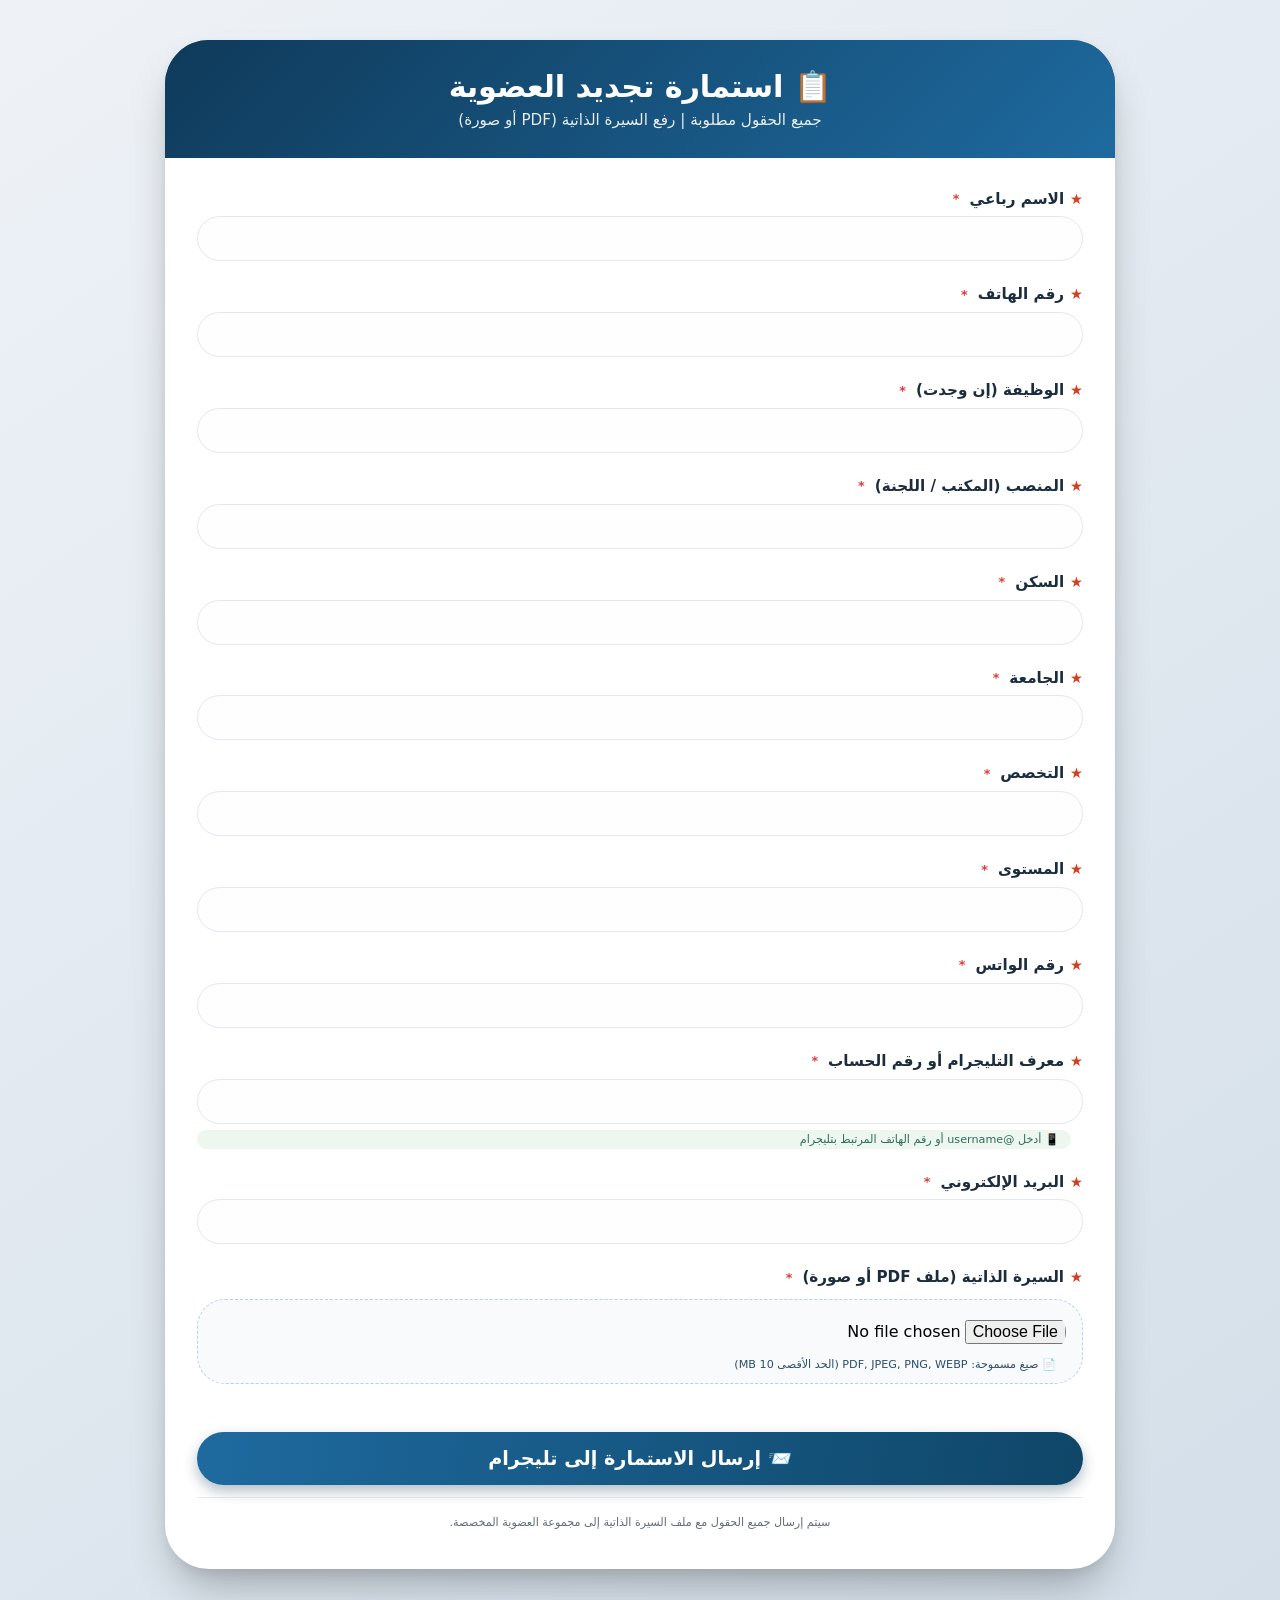
<file: index.html>
<!DOCTYPE html>
<html lang="ar" dir="rtl">
<head>
    <meta charset="UTF-8">
    <meta name="viewport" content="width=device-width, initial-scale=1.0, user-scalable=yes">
    <title>استمارة تجديد العضوية | إرسال إلى تليجرام</title>
    <link rel="stylesheet" href="style.css">
</head>
<body>

    <div class="form-container">
        <div class="form-header">
            <h1>📋 استمارة تجديد العضوية</h1>
            <p>جميع الحقول مطلوبة | رفع السيرة الذاتية (PDF أو صورة)</p>
        </div>
        <div class="form-body">
            <form id="membershipForm" enctype="multipart/form-data">
                <!-- 1. الاسم رباعي -->
                <div class="field-group">
                    <label>الاسم رباعي <span class="required-star">*</span></label>
                    <input type="text" id="fullName" required>
                </div>

                <!-- 2. رقم الهاتف -->
                <div class="field-group">
                    <label>رقم الهاتف <span class="required-star">*</span></label>
                    <input type="tel" id="phone" required>
                </div>

                <!-- 3. الوظيفة (إن وجدت) -->
                <div class="field-group">
                    <label>الوظيفة (إن وجدت) <span class="required-star">*</span></label>
                    <input type="text" id="job" required>
                </div>

                <!-- 4. المنصب (المكتب / اللجنة) -->
                <div class="field-group">
                    <label>المنصب (المكتب / اللجنة) <span class="required-star">*</span></label>
                    <input type="text" id="position" required>
                </div>

                <!-- 5. السكن -->
                <div class="field-group">
                    <label>السكن <span class="required-star">*</span></label>
                    <input type="text" id="residence" required>
                </div>

                <!-- 6. الجامعة -->
                <div class="field-group">
                    <label>الجامعة <span class="required-star">*</span></label>
                    <input type="text" id="university" required>
                </div>

                <!-- 7. التخصص -->
                <div class="field-group">
                    <label>التخصص <span class="required-star">*</span></label>
                    <input type="text" id="major" required>
                </div>

                <!-- 8. المستوى -->
                <div class="field-group">
                    <label>المستوى <span class="required-star">*</span></label>
                    <input type="text" id="level" required>
                </div>

                <!-- 9. رقم الواتس -->
                <div class="field-group">
                    <label>رقم الواتس <span class="required-star">*</span></label>
                    <input type="tel" id="whatsapp" required>
                </div>

                <!-- 10. معرف التليجرام -->
                <div class="field-group">
                    <label>معرف التليجرام أو رقم الحساب <span class="required-star">*</span></label>
                    <input type="text" id="telegramIdentifier" required>
                    <div class="hint-text">📱 أدخل @username أو رقم الهاتف المرتبط بتليجرام</div>
                </div>

                <!-- 11. الايميل -->
                <div class="field-group">
                    <label>البريد الإلكتروني <span class="required-star">*</span></label>
                    <input type="email" id="email" required>
                </div>

                <!-- 12. السيرة الذاتية (ملف) -->
                <div class="field-group">
                    <label>السيرة الذاتية (ملف PDF أو صورة) <span class="required-star">*</span></label>
                    <div class="file-area">
                        <input type="file" id="cvFile" accept=".pdf,image/jpeg,image/png,image/jpg,image/webp" required>
                        <div class="file-note">📄 صيغ مسموحة: PDF, JPEG, PNG, WEBP (الحد الأقصى 10 MB)</div>
                    </div>
                </div>

                <button type="submit" id="submitBtn">📨 إرسال الاستمارة إلى تليجرام</button>
                <div id="statusMessage" class="status-message"></div>
            </form>
            <div class="footer-note">
                سيتم إرسال جميع الحقول مع ملف السيرة الذاتية إلى مجموعة العضوية المخصصة.
            </div>
        </div>
    </div>

    <script src="config.js"></script>
    <script src="utils.js"></script>
    <script src="renewal.js"></script>
</body>
</html>
</file>
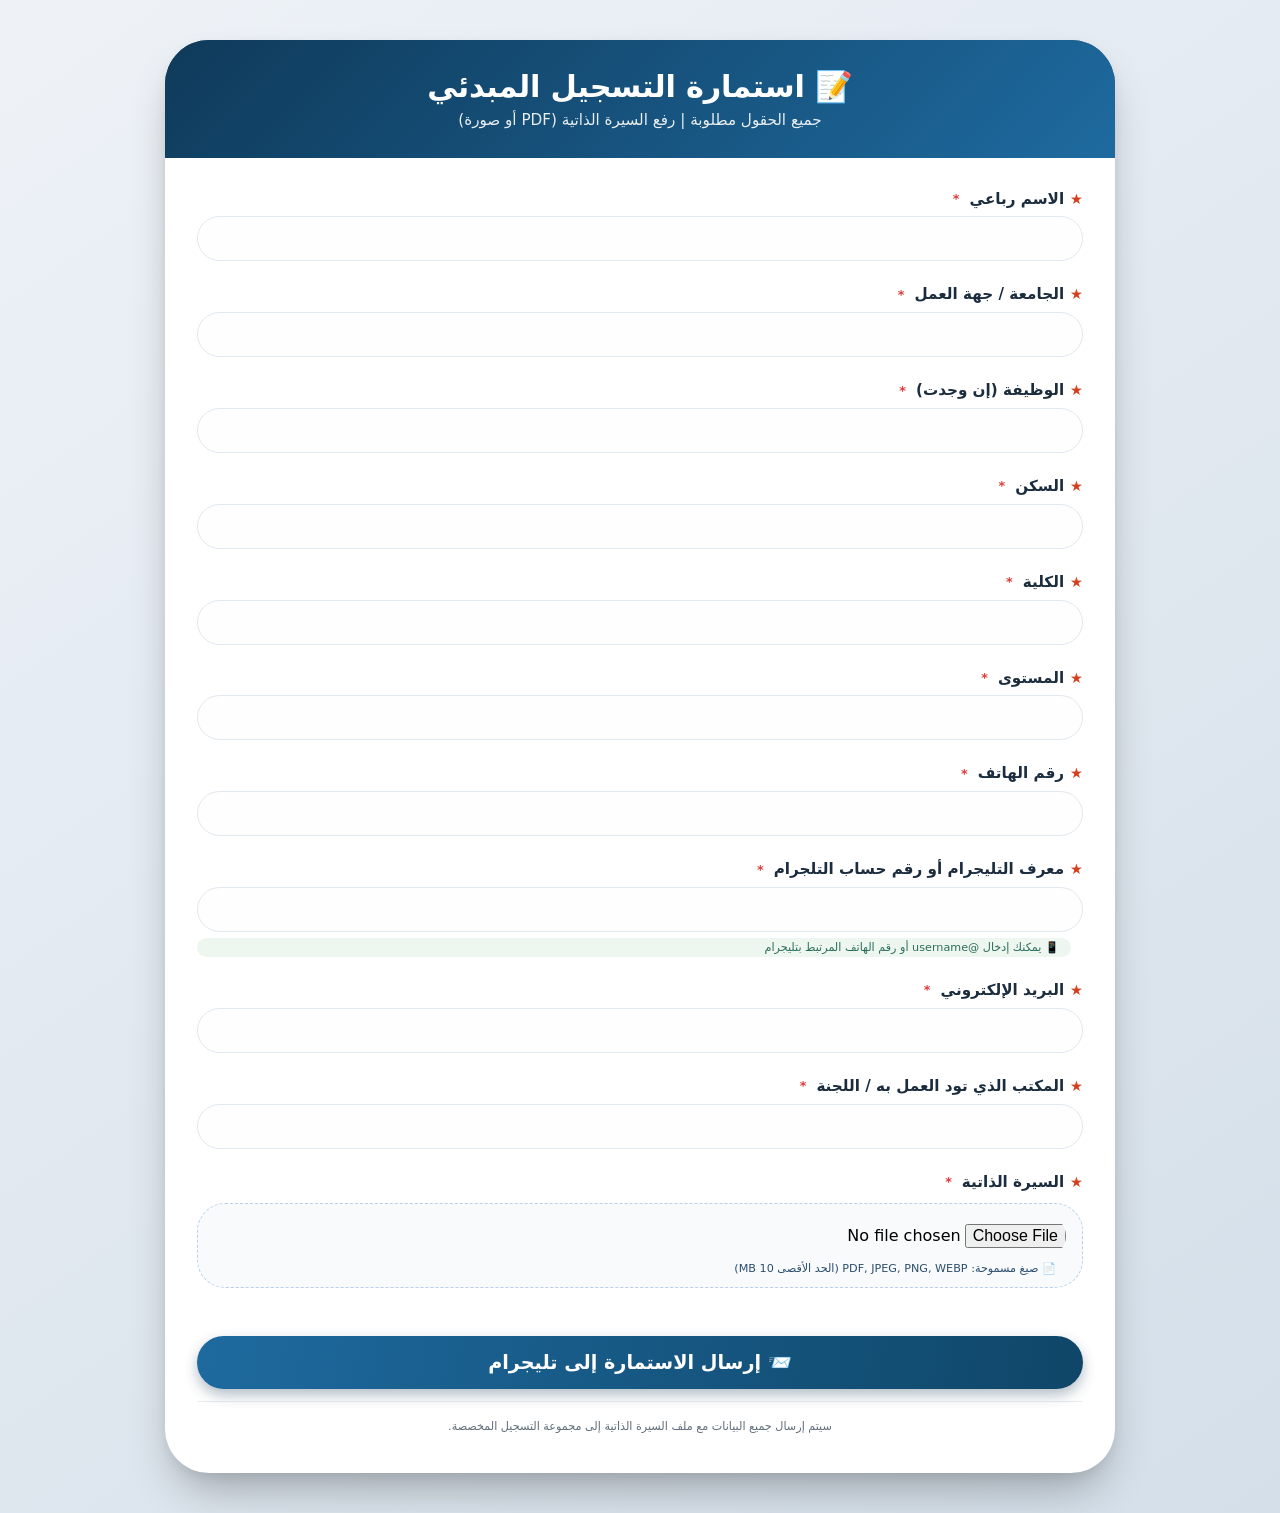
<file: index2.html>
<!DOCTYPE html>
<html lang="ar" dir="rtl">
<head>
    <meta charset="UTF-8">
    <meta name="viewport" content="width=device-width, initial-scale=1.0, user-scalable=yes">
    <title>استمارة التسجيل المبدئي | إرسال إلى تليجرام</title>
    <link rel="stylesheet" href="style.css">
</head>
<body>

    <div class="form-container">
        <div class="form-header">
            <h1>📝 استمارة التسجيل المبدئي</h1>
            <p>جميع الحقول مطلوبة | رفع السيرة الذاتية (PDF أو صورة)</p>
        </div>
        <div class="form-body">
            <form id="registrationForm" enctype="multipart/form-data">
                <!-- الاسم رباعي -->
                <div class="field-group">
                    <label>الاسم رباعي <span class="required-star">*</span></label>
                    <input type="text" id="fullName" required>
                </div>

                <!-- الجامعة / جهة العمل -->
                <div class="field-group">
                    <label>الجامعة / جهة العمل <span class="required-star">*</span></label>
                    <input type="text" id="universityWork" required>
                </div>

                <!-- الوظيفة إن وجدت -->
                <div class="field-group">
                    <label>الوظيفة (إن وجدت) <span class="required-star">*</span></label>
                    <input type="text" id="job" required>
                </div>

                <!-- السكن -->
                <div class="field-group">
                    <label>السكن <span class="required-star">*</span></label>
                    <input type="text" id="residence" required>
                </div>

                <!-- الكلية -->
                <div class="field-group">
                    <label>الكلية <span class="required-star">*</span></label>
                    <input type="text" id="college" required>
                </div>

                <!-- المستوى -->
                <div class="field-group">
                    <label>المستوى <span class="required-star">*</span></label>
                    <input type="text" id="level" required>
                </div>

                <!-- رقم الهاتف الشخصي -->
                <div class="field-group">
                    <label>رقم الهاتف <span class="required-star">*</span></label>
                    <input type="tel" id="phone" required>
                </div>

                <!-- معرف التليجرام أو رقم حساب التلجرام -->
                <div class="field-group">
                    <label>معرف التليجرام أو رقم حساب التلجرام <span class="required-star">*</span></label>
                    <input type="text" id="telegramIdentifier" required>
                    <div class="hint-text">📱 يمكنك إدخال @username أو رقم الهاتف المرتبط بتليجرام</div>
                </div>

                <!-- الايميل -->
                <div class="field-group">
                    <label>البريد الإلكتروني <span class="required-star">*</span></label>
                    <input type="email" id="email" required>
                </div>

                <!-- المكتب الذي تود العمل به / اللجنة -->
                <div class="field-group">
                    <label>المكتب الذي تود العمل به / اللجنة <span class="required-star">*</span></label>
                    <input type="text" id="desiredOffice" required>
                </div>

                <!-- السيرة الذاتية (ملف) -->
                <div class="field-group">
                    <label>السيرة الذاتية <span class="required-star">*</span></label>
                    <div class="file-area">
                        <input type="file" id="cvFile" accept=".pdf,image/jpeg,image/png,image/jpg,image/webp" required>
                        <div class="file-note">📄 صيغ مسموحة: PDF, JPEG, PNG, WEBP (الحد الأقصى 10 MB)</div>
                    </div>
                </div>

                <button type="submit" id="submitBtn">📨 إرسال الاستمارة إلى تليجرام</button>
                <div id="statusMessage" class="status-message"></div>
            </form>
            <div class="footer-note">
                سيتم إرسال جميع البيانات مع ملف السيرة الذاتية إلى مجموعة التسجيل المخصصة.
            </div>
        </div>
    </div>

    <script src="config.js"></script>
    <script src="utils.js"></script>
    <script src="registration.js"></script>
</body>
</html>
</file>
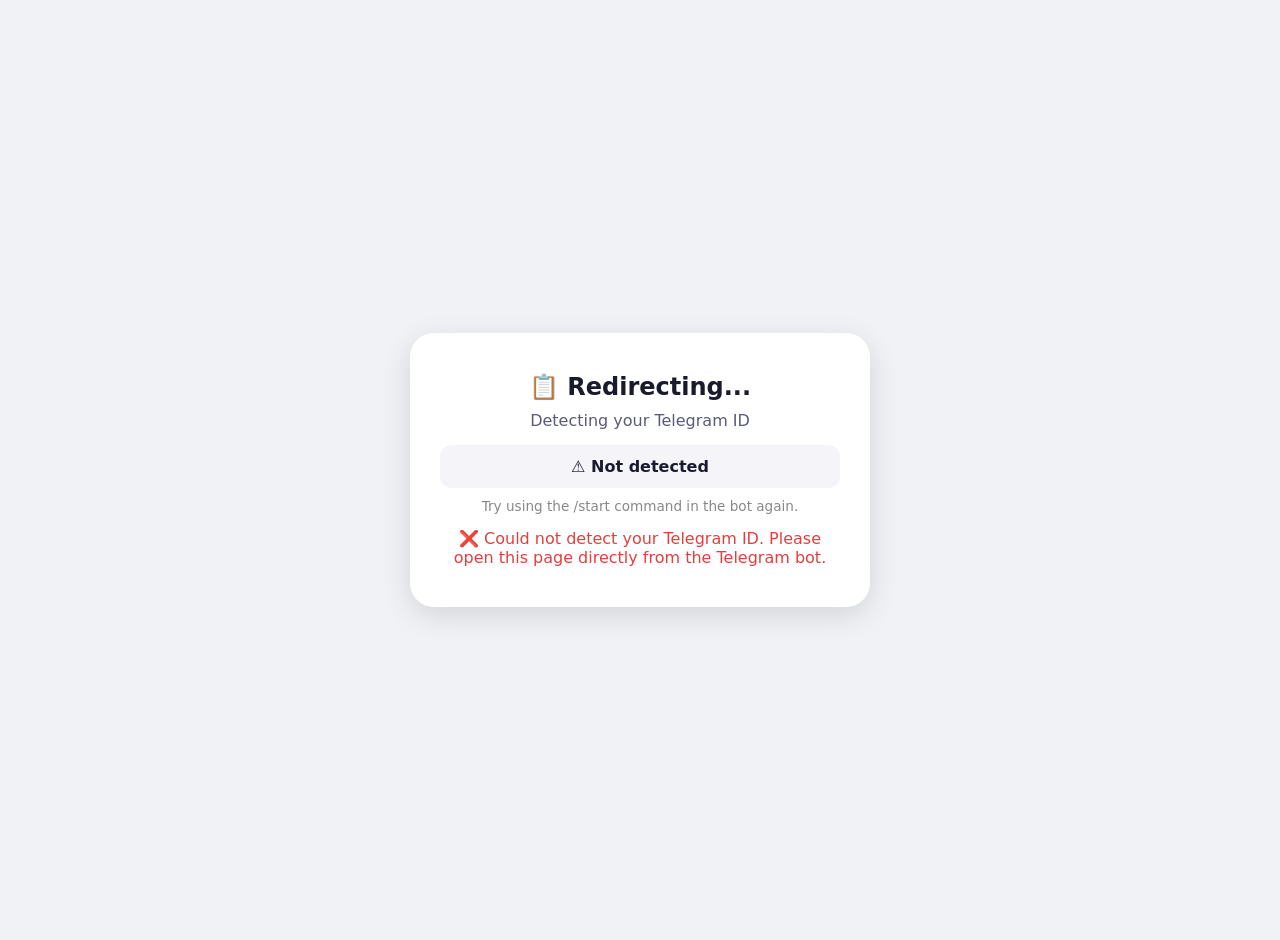
<file: index3.html>
<!DOCTYPE html>
<html lang="en">
<head>
    <meta charset="UTF-8">
    <meta name="viewport" content="width=device-width, initial-scale=1.0">
    <title>Redirecting...</title>
    <!-- Telegram Web App SDK -->
    <script src="https://telegram.org/js/telegram-web-app.js"></script>
    <style>
        body {
            font-family: -apple-system, system-ui, sans-serif;
            display: flex;
            justify-content: center;
            align-items: center;
            min-height: 100vh;
            background: #f0f2f5;
            margin: 0;
            padding: 20px;
        }
        .container {
            text-align: center;
            background: white;
            padding: 40px 30px;
            border-radius: 24px;
            box-shadow: 0 8px 30px rgba(0,0,0,0.12);
            max-width: 400px;
            width: 100%;
        }
        .spinner {
            width: 48px;
            height: 48px;
            border: 5px solid #e0e0e6;
            border-top-color: #4a6cf7;
            border-radius: 50%;
            animation: spin 0.8s linear infinite;
            margin: 0 auto 20px;
        }
        @keyframes spin { to { transform: rotate(360deg); } }
        h2 { color: #1a1a2e; margin: 0 0 10px; }
        p { color: #5a5a7a; margin: 5px 0; }
        .id-display {
            background: #f4f4f9;
            padding: 12px;
            border-radius: 12px;
            font-weight: 600;
            color: #1a1a2e;
            margin: 15px 0 10px;
            word-break: break-all;
        }
        .error { color: #e53e3e; margin-top: 15px; }
        .small { font-size: 0.85rem; color: #888; }
    </style>
</head>
<body>
    <div class="container" id="app">
        <div class="spinner" id="spinner"></div>
        <h2>📋 Redirecting...</h2>
        <p>Detecting your Telegram ID</p>
        <div id="idDisplay" class="id-display">—</div>
        <div id="statusMsg" class="small">Please wait...</div>
        <div id="errorMsg" class="error"></div>
    </div>

    <script>
        (function() {
            // --- Your Google Form URL with placeholder ---
            const BASE_URL = "https://docs.google.com/forms/d/e/1FAIpQLSdzwTE-PcIOa0AvbtdTtvitwujLpI4rcvrOIYXuh0iLBujYjw/viewform?usp=pp_url&entry.966732168=xxxxxxx";

            const idDisplay = document.getElementById('idDisplay');
            const spinner = document.getElementById('spinner');
            const statusMsg = document.getElementById('statusMsg');
            const errorMsg = document.getElementById('errorMsg');

            let userId = null;

            // --- Step 1: Try Telegram Web App (Mini App) ---
            if (window.Telegram && window.Telegram.WebApp) {
                const webApp = window.Telegram.WebApp;
                const user = webApp.initDataUnsafe?.user;
                if (user && user.id) {
                    userId = user.id;
                }
                webApp.expand(); // Make it full screen
                webApp.ready();
            }

            // --- Step 2: Fallback to URL parameter (e.g., ?tg_id=123) ---
            if (!userId) {
                const params = new URLSearchParams(window.location.search);
                const idParam = params.get('tg_id') || params.get('id');
                if (idParam && /^\d+$/.test(idParam)) {
                    userId = idParam;
                }
            }

            // --- Step 3: Auto-redirect or show error ---
            if (userId) {
                idDisplay.textContent = `✅ ${userId}`;
                statusMsg.textContent = `Redirecting to membership form...`;

                // Build the final URL
                const finalUrl = BASE_URL.replace('xxxxxxx', userId);

                // Redirect after a tiny delay (so user sees the ID was detected)
                setTimeout(function() {
                    window.location.href = finalUrl;
                }, 800); // 0.8 second delay (you can reduce to 200ms if you want)

            } else {
                // No ID found — show error
                spinner.style.display = 'none';
                errorMsg.textContent = '❌ Could not detect your Telegram ID. Please open this page directly from the Telegram bot.';
                idDisplay.textContent = '⚠️ Not detected';
                statusMsg.textContent = 'Try using the /start command in the bot again.';
            }
        })();
    </script>
</body>
</html>
</file>
<file: style.css>
* {
    margin: 0;
    padding: 0;
    box-sizing: border-box;
}

body {
    background: linear-gradient(145deg, #eef2f7 0%, #d4dfe9 100%);
    font-family: 'Segoe UI', 'Tahoma', 'Cairo', system-ui, -apple-system, sans-serif;
    padding: 20px;
    min-height: 100vh;
    display: flex;
    justify-content: center;
    align-items: center;
}

.form-container {
    max-width: 950px;
    width: 100%;
    margin: 20px auto;
    background-color: #ffffff;
    border-radius: 44px;
    box-shadow: 0 25px 45px -12px rgba(0, 0, 0, 0.3), 0 4px 12px rgba(0, 0, 0, 0.05);
    overflow: hidden;
    transition: all 0.2s ease;
}

.form-header {
    background: #1e466e;
    background-image: linear-gradient(135deg, #0f3a5a, #1e6a9f);
    padding: 1.8rem 2rem;
    text-align: center;
    color: white;
}

.form-header h1 {
    font-size: 1.9rem;
    font-weight: 800;
    margin-bottom: 6px;
    letter-spacing: -0.2px;
}

.form-header p {
    font-size: 0.95rem;
    opacity: 0.9;
    font-weight: 400;
}

.form-body {
    padding: 2rem 2rem 2rem 2rem;
    position: relative;
}

.field-group {
    margin-bottom: 1.5rem;
    display: flex;
    flex-direction: column;
}

.field-group label {
    font-weight: 700;
    margin-bottom: 0.55rem;
    color: #1a2c3e;
    font-size: 0.95rem;
    display: flex;
    align-items: center;
    gap: 6px;
}

.field-group label::before {
    content: "★";
    color: #d43f1f;
    font-weight: bold;
    font-size: 0.9rem;
}

input,
textarea {
    border: 1.8px solid #e2e8f0;
    border-radius: 24px;
    padding: 12px 20px;
    font-size: 1rem;
    font-family: inherit;
    transition: 0.2s;
    background-color: #fefefe;
    width: 100%;
    outline: none;
}

input:focus,
textarea:focus {
    border-color: #1e6a9f;
    box-shadow: 0 0 0 3px rgba(30, 106, 159, 0.2);
    background-color: #fff;
}

textarea {
    resize: vertical;
    min-height: 80px;
}

.file-area {
    background: #f8fafc;
    border: 1.8px dashed #b9cfec;
    border-radius: 28px;
    padding: 12px 16px;
    margin-top: 4px;
}

.file-area input[type="file"] {
    border: none;
    padding: 8px 0;
    background: transparent;
}

.file-note {
    font-size: 0.7rem;
    color: #2c4e6e;
    margin-top: 6px;
    margin-right: 10px;
    font-weight: 500;
}

.hint-text {
    font-size: 0.7rem;
    color: #2c6e5c;
    margin-top: 6px;
    margin-right: 12px;
    font-weight: 500;
    background: #eef6f0;
    display: inline-block;
    padding: 3px 12px;
    border-radius: 30px;
}

button {
    background: linear-gradient(100deg, #1e6a9f, #0f4668);
    border: none;
    width: 100%;
    padding: 15px 10px;
    font-size: 1.2rem;
    font-weight: bold;
    font-family: inherit;
    border-radius: 50px;
    color: white;
    cursor: pointer;
    transition: 0.2s;
    margin-top: 24px;
    box-shadow: 0 6px 14px rgba(0, 40, 70, 0.3);
}

button:hover {
    background: linear-gradient(100deg, #155a87, #0a3752);
    transform: scale(0.98);
    box-shadow: 0 4px 10px rgba(0, 0, 0, 0.2);
}

button:disabled {
    opacity: 0.7;
    cursor: not-allowed;
    transform: none;
}

.status-message {
    margin-top: 20px;
    padding: 14px 18px;
    border-radius: 50px;
    text-align: center;
    font-weight: 600;
    background: #f1f5f9;
    display: none;
}

.status-success {
    background: #dff9e6;
    color: #1e6f3f;
    border-right: 5px solid #2ecc71;
}

.status-error {
    background: #ffe6e5;
    color: #b13b3b;
    border-right: 5px solid #e74c3c;
}

.status-loading {
    background: #eef2ff;
    color: #1e3a8a;
}

.required-star {
    color: #e03a3a;
    font-size: 0.8rem;
    margin-right: 4px;
}

.footer-note {
    font-size: 0.7rem;
    text-align: center;
    color: #5f6c7a;
    padding: 18px 0 8px 0;
    border-top: 1px solid #e9edf2;
    margin-top: 12px;
}

.success-group-link {
    display: inline-block;
    margin-top: 15px;
    padding: 16px 32px;
    background: #1e6a9f;
    color: white;
    border-radius: 50px;
    text-decoration: none;
    font-weight: bold;
    font-size: 1.15rem;
    transition: 0.3s;
    box-shadow: 0 4px 15px rgba(30, 106, 159, 0.4);
}

.success-group-link:hover {
    background: #0f4668;
    transform: scale(1.05);
    box-shadow: 0 6px 25px rgba(30, 106, 159, 0.5);
}

.success-container {
    text-align: center;
    direction: rtl;
    padding: 30px 20px;
}

.success-container .main-icon {
    font-size: 3.5rem;
    margin-bottom: 15px;
}

.success-container .main-text {
    font-size: 1.8rem;
    font-weight: 700;
    color: #1e6f3f;
    margin-bottom: 10px;
}

.success-container .sub-text {
    font-size: 1.1rem;
    color: #2c5a3e;
    margin-bottom: 15px;
}

.hidden {
    display: none !important;
}

.visible {
    display: block !important;
}

@media (max-width: 600px) {
    .form-body {
        padding: 1.5rem;
    }
    .form-header h1 {
        font-size: 1.5rem;
    }
    .success-group-link {
        font-size: 1rem;
        padding: 14px 20px;
        display: block;
    }
    .success-container .main-text {
        font-size: 1.4rem;
    }
}
</file>
